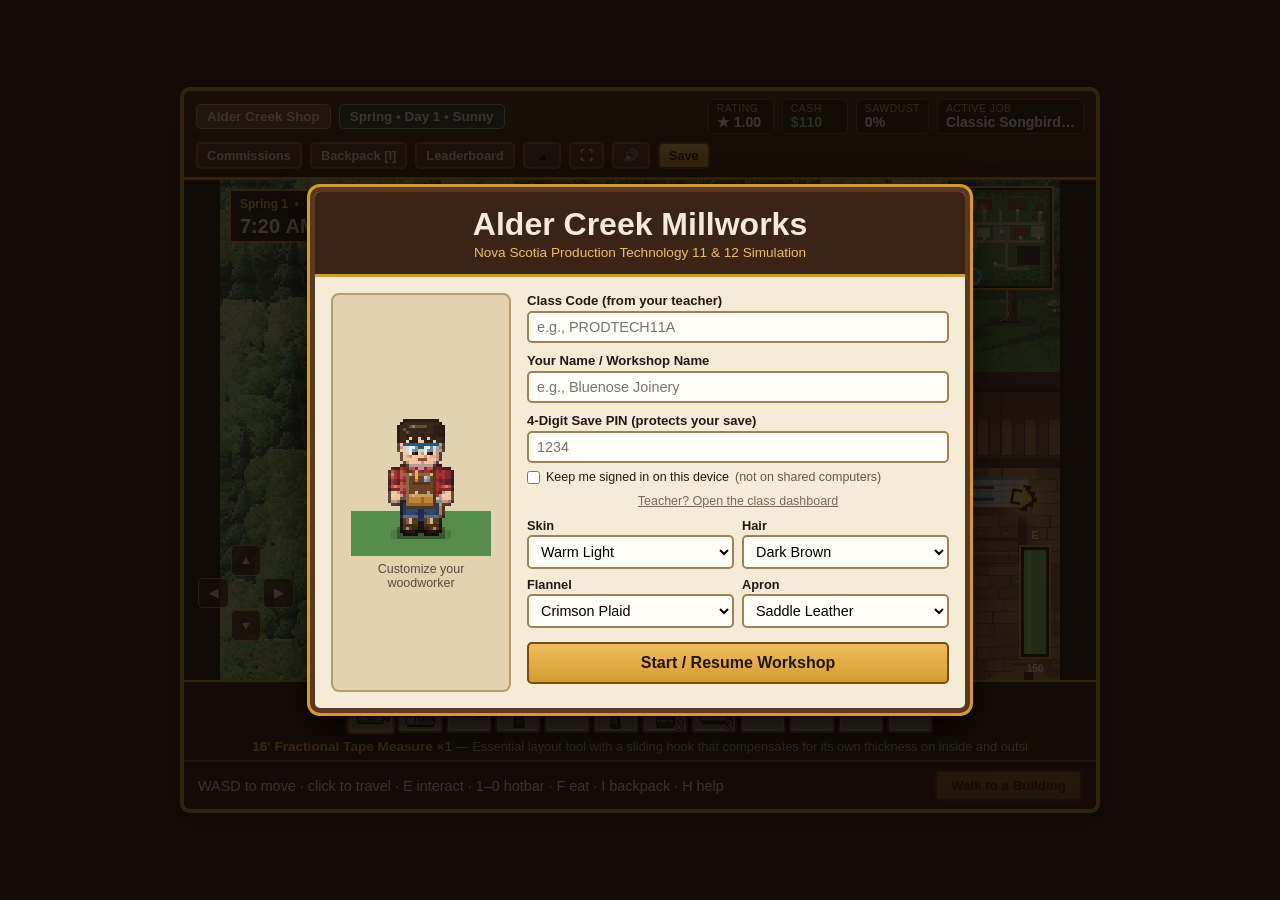
<file: index.html>
<!DOCTYPE html>
<html lang="en">
<head>
  <meta charset="UTF-8" />
  <meta name="viewport" content="width=device-width, initial-scale=1.0" />
  <title>Alder Creek Millworks — Production Tech 11 & 12</title>
  <link rel="stylesheet" href="style.css?v=41" />
</head>
<body>
  <div id="app-shell">
    <!-- Top HUD -->
    <header id="top-hud">
      <div class="hud-group">
        <span class="badge badge-wood" id="hud-shop-name">Alder Creek Shop</span>
        <span class="badge badge-season" id="hud-season">Spring • Day 1 • Sunny</span>
      </div>
      <div class="hud-group">
        <div class="hud-stat" title="Shop Reputation Rating">
          <span class="stat-label">Rating</span>
          <span class="stat-val" id="hud-stars">★ 1.00</span>
        </div>
        <div class="hud-stat" title="Available Business Cash">
          <span class="stat-label">Cash</span>
          <span class="stat-val cash-val" id="hud-cash">$110</span>
        </div>
        <div class="hud-stat" title="Sawdust Fire Hazard Level">
          <span class="stat-label">Sawdust</span>
          <span class="stat-val" id="hud-sawdust">0%</span>
        </div>
        <div class="hud-stat" title="Active Customer Commission">
          <span class="stat-label">Active Job</span>
          <span class="stat-val" id="hud-job">Songbird House</span>
        </div>
      </div>
      <div class="hud-group hud-actions">
        <button class="btn-wood btn-sm" id="btn-story">Commissions</button>
        <button class="btn-wood btn-sm" id="btn-inventory">Backpack [I]</button>
        <button class="btn-wood btn-sm" id="btn-leaderboard">Leaderboard</button>
        <button class="btn-wood btn-sm" id="btn-sound" title="Sound on / off">🔊</button>
        <button class="btn-brass btn-sm" id="btn-save">Save</button>
      </div>
    </header>

    <!-- Main Game Viewport -->
    <main id="viewport-wrap">
      <canvas id="game-canvas" width="840" height="500" tabindex="0"></canvas>

      <!-- Compact On-Screen D-Pad (Bottom-Left Backup) -->
      <div id="dpad-controls" aria-label="Movement Controls">
        <button type="button" class="dpad-btn dpad-up" data-dir="up" aria-label="Move Up">▲</button>
        <button type="button" class="dpad-btn dpad-left" data-dir="left" aria-label="Move Left">◀</button>
        <button type="button" class="dpad-btn dpad-down" data-dir="down" aria-label="Move Down">▼</button>
        <button type="button" class="dpad-btn dpad-right" data-dir="right" aria-label="Move Right">▶</button>
      </div>

      <!-- Current objective (tutorial / story) -->
      <div id="objective-bar" class="hidden"></div>

      <!-- Plant bar: pick a sapling, then click any open grass -->
      <div id="hotbar-wrap"><div id="hotbar" aria-label="Hotbar"></div><div id="info-bar"></div></div>

      <!-- Bottom Interaction Prompt -->
      <div id="interaction-banner">
        <span id="station-hint">Walk with WASD / Arrow Keys, use the D-Pad, or click anywhere to move.</span>
        <button class="btn-brass" id="btn-interact" disabled>Walk to a Building</button>
      </div>
    </main>

    <!-- Toast Notifications -->
    <div id="toast-container"></div>

    <!-- Reusable Modal Dialog -->
    <div id="modal-overlay" class="hidden">
      <div id="modal-box" class="timber-panel">
        <div class="modal-header">
          <h2 id="modal-title">Station</h2>
          <button class="btn-close" id="modal-close" aria-label="Close">✕</button>
        </div>
        <div id="modal-body"></div>
      </div>
    </div>

    <!-- Start / Character Creator & Class Login Modal -->
    <div id="creator-modal">
      <div class="timber-panel creator-panel">
        <div class="creator-header">
          <h1>Alder Creek Millworks</h1>
          <p class="subtitle">Nova Scotia Production Technology 11 & 12 Simulation</p>
        </div>

        <div class="creator-grid">
          <div class="creator-preview-col">
            <canvas id="preview-canvas" width="140" height="160"></canvas>
            <p class="hint-text">Customize your woodworker</p>
          </div>

          <div class="creator-form-col">
            <div id="recent-logins" class="recent-logins hidden" aria-label="Recent workshops on this device"></div>
            <div class="form-row">
              <label for="input-class-code">Class Code (from your teacher)</label>
              <input type="text" id="input-class-code" placeholder="e.g., PRODTECH11A" maxlength="20" />
            </div>
            <div class="form-row">
              <label for="input-shop-name">Your Name / Workshop Name</label>
              <input type="text" id="input-shop-name" placeholder="e.g., Bluenose Joinery" maxlength="24" />
            </div>
            <div class="form-row">
              <label for="input-pin">4-Digit Save PIN (protects your save)</label>
              <input type="password" id="input-pin" placeholder="1234" maxlength="4" inputmode="numeric" autocomplete="off" />
              <label class="keep-signed-in"><input type="checkbox" id="input-remember" /> Keep me signed in on this device <span class="keep-note">(not on shared computers)</span></label>
            </div>

            <p class="hint-text" style="margin:2px 0 8px"><a href="teacher.html" style="color:inherit;opacity:.8">Teacher? Open the class dashboard</a></p>

            <div class="appearance-controls">
              <div class="pick-group">
                <span>Skin</span>
                <select id="pick-skin">
                  <option value="#f3c69f">Warm Light</option>
                  <option value="#e0a97c">Tan</option>
                  <option value="#b97a56">Medium Brown</option>
                  <option value="#7a4b32">Deep Brown</option>
                  <option value="#f7d7c4">Fair</option>
                </select>
              </div>
              <div class="pick-group">
                <span>Hair</span>
                <select id="pick-hair">
                  <option value="#3b2618">Dark Brown</option>
                  <option value="#1c1c1e">Black</option>
                  <option value="#8c4a27">Auburn</option>
                  <option value="#d4a74a">Blonde</option>
                  <option value="#6e737b">Slate</option>
                </select>
              </div>
              <div class="pick-group">
                <span>Flannel</span>
                <select id="pick-shirt">
                  <option value="#a83232">Crimson Plaid</option>
                  <option value="#2e5e4e">Forest Green</option>
                  <option value="#2b4c7e">Harbor Blue</option>
                  <option value="#b5651d">Amber Ochre</option>
                </select>
              </div>
              <div class="pick-group">
                <span>Apron</span>
                <select id="pick-apron">
                  <option value="#6b4423">Saddle Leather</option>
                  <option value="#3d4852">Waxed Canvas</option>
                  <option value="#8a6d3b">Tan Duck</option>
                </select>
              </div>
            </div>

            <div class="creator-buttons">
              <button class="btn-brass btn-lg" id="btn-start-new">Start / Resume Workshop</button>
            </div>
            <p id="login-status" class="status-note"></p>
          </div>
        </div>
      </div>
    </div>
  </div>

  <!-- Modular Scripts in Dependency Order -->
  <script src="data-workshop.js?v=41"></script>
  <script src="data-tools.js?v=41"></script>
  <script src="data-lumber.js?v=41"></script>
  <script src="data-projects.js?v=41"></script>
  <script src="data-questions.js?v=41"></script>
  <script src="data-safety.js?v=41"></script>
  <script src="data-repairs.js?v=41"></script>
  <script src="data-story.js?v=41"></script>
  <script src="art-sprites.js?v=41"></script>
  <script src="art-diagrams.js?v=41"></script>
  <script src="minigames.js?v=41"></script>
  <script src="drafting.js?v=41"></script>
  <script src="art-safety.js?v=41"></script>
  <script src="safety.js?v=41"></script>
  <script src="measure.js?v=41"></script>
  <script src="story.js?v=41"></script>
  <script src="data-npcs.js?v=41"></script>
  <script src="data-foods.js?v=41"></script>
  <script src="data-interiors.js?v=41"></script>
  <script src="data-measure.js?v=41"></script>
  <script src="audio.js?v=41"></script>
  <script src="world-map.js?v=41"></script>
  <script src="art-buildings.js?v=41"></script>
  <script src="art-icons.js?v=41"></script>
  <script src="art-critters.js?v=41"></script>
  <script src="art-world.js?v=41"></script>
  <script src="art-atmosphere.js?v=41"></script>
  <script src="art-interiors.js?v=41"></script>
  <script src="world.js?v=41"></script>
  <script src="cloud-sync.js?v=41"></script>
  <script src="login-memory.js?v=41"></script>
  <script src="ui-reveal.js?v=41"></script>
  <script src="dock.js?v=41"></script>
  <script src="guide.js?v=41"></script>
  <script src="cheat.js?v=41"></script>
  <script src="calculator.js?v=41"></script>
  <script src="main.js?v=41"></script>
</body>
</html>
</file>
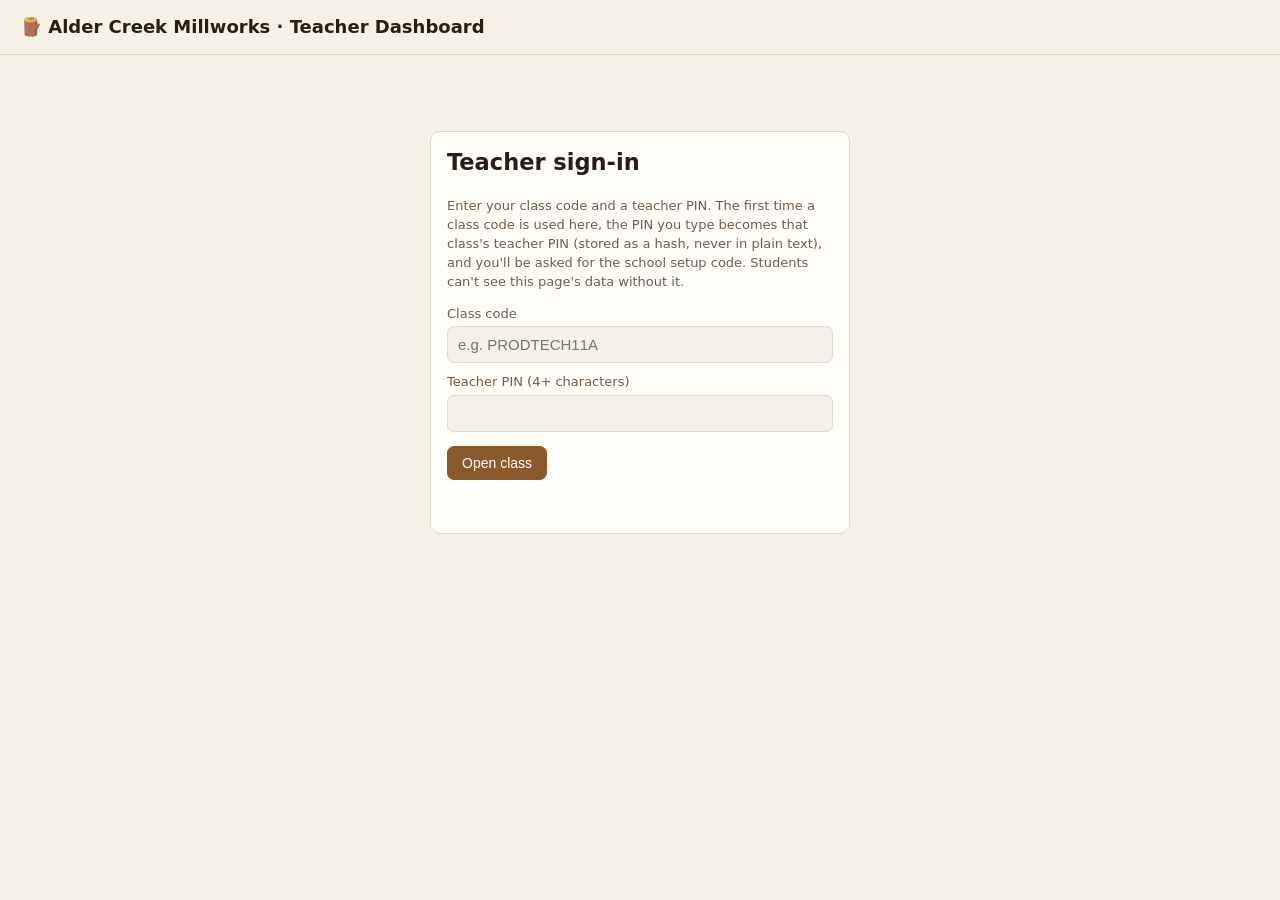
<file: teacher.html>
<!doctype html>
<html lang="en">
<head>
<meta charset="utf-8">
<meta name="viewport" content="width=device-width, initial-scale=1">
<title>Alder Creek Millworks – Teacher Dashboard</title>
<style>
  :root { --bg:#f6f1e6; --card:#fffdf7; --ink:#2a1d12; --mute:#6f5d4b; --line:#e3d8c3; --brand:#8a5a2c; --good:#2f7d46; --warn:#b7791f; --bad:#b4372b; --accent:#2b6a8f; }
  @media (prefers-color-scheme: dark) { :root { --bg:#1d1812; --card:#2a231a; --ink:#f1e8d8; --mute:#b9a78e; --line:#43392b; --brand:#e0a85c; --good:#6fcf8b; --warn:#f0b955; --bad:#ff8b7b; --accent:#7ec1e6; } }
  * { box-sizing:border-box; }
  body { margin:0; background:var(--bg); color:var(--ink); font:15px/1.45 system-ui,-apple-system,Segoe UI,Roboto,sans-serif; }
  header { padding:14px 20px; border-bottom:1px solid var(--line); display:flex; gap:12px; align-items:center; flex-wrap:wrap; }
  header h1 { font-size:18px; margin:0; flex:1; min-width:200px; }
  main { padding:16px 20px 40px; max-width:1300px; margin:0 auto; }
  .card { background:var(--card); border:1px solid var(--line); border-radius:10px; padding:14px 16px; }
  .login { max-width:420px; margin:60px auto; }
  label { display:block; font-size:13px; color:var(--mute); margin:10px 0 3px; }
  input { width:100%; padding:9px 10px; border:1px solid var(--line); border-radius:7px; background:var(--bg); color:var(--ink); font-size:15px; }
  button { padding:8px 14px; border:1px solid var(--brand); background:var(--brand); color:#fff; border-radius:7px; font-size:14px; cursor:pointer; }
  button.ghost { background:transparent; color:var(--brand); }
  button:disabled { opacity:.5; cursor:default; }
  .err { color:var(--bad); margin-top:8px; min-height:1.2em; }
  .note { color:var(--mute); font-size:13px; }
  .tiles { display:grid; grid-template-columns:repeat(auto-fit,minmax(150px,1fr)); gap:10px; margin-bottom:14px; }
  .tile .v { font-size:26px; font-weight:700; }
  .tile .l { font-size:12px; color:var(--mute); text-transform:uppercase; letter-spacing:.05em; }
  .tablewrap { overflow-x:auto; }
  table { border-collapse:collapse; width:100%; font-size:14px; }
  th, td { padding:8px 10px; border-bottom:1px solid var(--line); text-align:left; white-space:nowrap; }
  th { font-size:12px; color:var(--mute); text-transform:uppercase; letter-spacing:.04em; cursor:pointer; user-select:none; }
  th.sorted::after { content:" ▾"; }
  th.asc.sorted::after { content:" ▴"; }
  tbody tr { cursor:pointer; }
  tbody tr:hover { background:rgba(138,90,44,.08); }
  tr.sel { background:rgba(138,90,44,.14); }
  .pill { display:inline-block; padding:1px 8px; border-radius:99px; font-size:12px; border:1px solid var(--line); }
  .good { color:var(--good); } .warn { color:var(--warn); } .bad { color:var(--bad); }
  .flag { background:rgba(180,55,43,.12); color:var(--bad); border-color:var(--bad); margin-right:4px; }
  .bar { display:block; height:8px; border-radius:4px; background:var(--accent); vertical-align:middle; }
  .barbg { display:inline-block; width:70px; height:8px; border-radius:4px; background:var(--line); vertical-align:middle; margin-right:6px; overflow:hidden; }
  .detail { margin-top:14px; display:grid; grid-template-columns:repeat(auto-fit,minmax(300px,1fr)); gap:12px; }
  .detail h3 { margin:0 0 8px; font-size:15px; }
  .row { display:flex; justify-content:space-between; gap:10px; padding:3px 0; border-bottom:1px dashed var(--line); font-size:14px; }
  .toolbar { display:flex; gap:8px; align-items:center; margin-bottom:10px; flex-wrap:wrap; }
  .toolbar .sp { flex:1; }
  .hidden { display:none !important; }
</style>
</head>
<body>
<header>
  <h1>🪵 Alder Creek Millworks · Teacher Dashboard</h1>
  <span id="who" class="note"></span>
  <button class="ghost hidden" id="btn-refresh">Refresh</button>
  <button class="ghost hidden" id="btn-csv">Export class CSV</button>
  <button class="ghost hidden" id="btn-ev">Export raw events</button>
  <button class="ghost hidden" id="btn-out">Sign out</button>
</header>
<main>
  <section id="login" class="card login">
    <h2 style="margin-top:0">Teacher sign-in</h2>
    <p class="note">Enter your class code and a teacher PIN. The first time a class code is used here, the PIN you type becomes that class's teacher PIN (stored as a hash, never in plain text), and you'll be asked for the school setup code. Students can't see this page's data without it.</p>
    <label for="code">Class code</label><input id="code" maxlength="20" autocomplete="off" placeholder="e.g. PRODTECH11A">
    <label for="pin">Teacher PIN (4+ characters)</label><input id="pin" type="password" maxlength="24" autocomplete="off">
    <div id="setup-row" class="hidden"><label for="setup">School setup code (only needed to create a new class)</label><input id="setup" type="password" maxlength="60" autocomplete="off"></div>
    <div style="margin-top:14px"><button id="go">Open class</button></div>
    <div class="err" id="err"></div>
    <p class="note" id="mode"></p>
  </section>

  <section id="dash" class="hidden">
    <div class="tiles" id="tiles"></div>
    <div class="card" id="attention" style="margin-bottom:14px"></div>
    <div class="card">
      <div class="toolbar"><strong>Students</strong><span class="note" id="src"></span><span class="sp"></span><input id="filter" placeholder="Filter by name" style="max-width:220px"></div>
      <div class="tablewrap"><table id="tbl"><thead></thead><tbody></tbody></table></div>
    </div>
    <div class="detail" id="detail"></div>
    <div class="detail" id="items"></div>
  </section>
</main>

<script src="data-safety.js?v=41"></script>
<script src="data-questions.js?v=41"></script>
<script src="data-repairs.js?v=41"></script>
<script src="cloud-sync.js?v=41"></script>
<script>
(function () {
  const $ = (id) => document.getElementById(id);
  const esc = (s) => String(s == null ? "" : s).replace(/[&<>"']/g, (c) => ({ "&": "&amp;", "<": "&lt;", ">": "&gt;", '"': "&quot;", "'": "&#39;" }[c]));
  // Saves are written by student browsers, so nothing in them can be trusted to be the type it should be.
  // Every number read from a save goes through num(); text goes through esc() when rendered.
  const num = (v) => { const n = Number(v); return Number.isFinite(n) ? n : 0; };
  const own = (o, k) => Object.prototype.hasOwnProperty.call(o, k);
  const PERMITS = (window.ACM && ACM.SAFETY) || [];
  const MEASURE_TOTAL = 32, STORY_TOTAL = 5;
  let CLASS = "", students = [], sortKey = "name", sortAsc = true, selected = null, mode = "";

  // ---------- turn one saved game into the numbers a teacher cares about ----------
  function analyse(s) {
    const ev = (Array.isArray(s.events) ? s.events : []).filter((e) => e && typeof e === "object");
    const dels = ev.filter((e) => e.t === "deliver");
    const quizzes = ev.filter((e) => e.t === "quiz");
    const exams = ev.filter((e) => e.t === "exam");
    const meas = ev.filter((e) => e.t === "measure");
    const hazards = ev.filter((e) => e.t === "hazard");
    const q = { Excellent: 0, Good: 0, Fair: 0, Rough: 0 };
    dels.forEach((d) => { if (own(q, d.quality)) q[d.quality]++; });
    const half = Math.floor(dels.length / 2);
    const avg = (a) => (a.length ? a.reduce((x, d) => x + num(d.mistakes), 0) / a.length : null);
    const early = avg(dels.slice(0, Math.max(1, half))), late = dels.length >= 3 ? avg(dels.slice(half)) : null;
    const cats = Object.create(null);   // no prototype, so a category named "__proto__" is just a category
    quizzes.forEach((x) => { const k = String(x.cat); const c = cats[k] || (cats[k] = { ok: 0, n: 0 }); c.n++; if (x.ok) c.ok++; });
    const safety = s.safety && typeof s.safety === "object" ? s.safety : {};
    const permits = PERMITS.map((p) => { const r = safety[p.id] || {}; return { id: p.id, name: p.name, icon: p.icon, att: num(r.att), best: num(r.best), passed: !!r.passed }; });
    const noPermit = hazards.filter((h) => h.type === "no_permit");
    const quizOk = quizzes.filter((x) => x.ok).length;
    const measureFound = Object.keys(s.measured || {}).length;
    const builds = ev.filter((e) => e.t === "build");
    const drops = ev.filter((e) => e.t === "drop" && e.started);
    const repairIds = Object.keys((window.ACM && ACM.REPAIRS) || {});
    const done = Array.isArray(s.completedProjectIds) ? s.completedProjectIds : [];
    const repairs = repairIds.filter((id) => done.includes(id));
    const ws = s.workshop || {};
    const bays = (ws.west ? 1 : 0) + (ws.east ? 1 : 0);
    const pending = Array.isArray(s.products) ? s.products.length : 0;
    const safetyEv = ev.filter((e) => e.t === "safety");
    const lastSafety = Object.create(null);
    safetyEv.forEach((e) => { lastSafety[e.id] = e; });
    const perDay = {};
    ev.forEach((e) => { const d = num(e.d); perDay[d] = (perDay[d] || 0) + 1; });
    const dl = (s.drafting && s.drafting.lessons) || {};
    const lessonsDone = Object.values(dl).filter((x) => x && x.done).length;
    const lessonTries = Object.values(dl).reduce((x, r) => x + num(r && r.att), 0);
    const designEv = ev.filter((e) => e.t === "design");
    const planAcc = designEv.length ? designEv.reduce((x, e) => x + (num(e.total) ? num(e.ok) / num(e.total) : 0), 0) / designEv.length : null;
    const a = {
      lessonsDone, lessonTries, designs: designEv.length, planAcc,
      testMode: !!s.testMode || ev.some((e) => e.t === "test"),
      builds: builds.length, pending, repairs, repairTotal: repairIds.length, bays, safetyEv, lastSafety, quizEv: quizzes, perDay,
      name: String(s.shopName || "?"), days: num(s.dayCount), stars: num(s.stars), cash: Math.round(num(s.cash)), tier: num(s.certifiedTier) || 1,
      delivered: dels.length, q, early, late, dels,
      quizN: quizzes.length, quizOk, quizPct: quizzes.length ? quizOk / quizzes.length : null, cats,
      examsTaken: exams.length, examsPassed: exams.filter((e) => e.pass).length,
      permits, permitsPassed: permits.filter((p) => p.passed).length, permitAttempts: permits.reduce((x, p) => x + p.att, 0),
      measureOk: meas.filter((m) => m.ok).length, measureTries: meas.length, measureFound,
      story: num(s.story && s.story.stage), noPermit: noPermit.length, hazards: hazards.length,
      felled: num(s.stats && s.stats.felled), planted: num(s.stats && s.stats.planted), refused: num(s.stats && s.stats.refused), dropped: drops.length, droppedMistakes: drops.reduce((x, e) => x + num(e.mistakes), 0),
      raw: ev, updated: s._updated || null, eventCount: ev.length
    };
    a.flags = flagsFor(a);
    return a;
  }

  function flagsFor(a) {
    const f = [];
    if (a.quizN >= 10 && a.quizPct < 0.6) f.push("Low quiz accuracy");
    if (a.noPermit >= 3) f.push("Tries machines without permits");
    if (a.late != null && a.early != null && a.late > a.early + 0.5) f.push("Mistakes rising");
    if (a.pending >= 2) f.push(a.pending + " projects waiting to be handed over");
    if (a.days >= 4 && a.delivered === 0) f.push("No finished work yet");
    const stuck = a.permits.filter((p) => p.att >= 4 && !p.passed);
    if (stuck.length) f.push("Stuck on " + stuck.map((p) => p.name).join(", "));
    if (a.testMode) f.push("Used the teacher test panel (test account)");
    if (a.examsTaken >= 3 && a.examsPassed === 0) f.push("Failing certification exams");
    if (a.dropped >= 3) f.push("Often abandons builds part-way");
    return f;
  }

  // A cell that starts with = + - @ (or a tab/CR) runs as a formula in Excel/Sheets; prefix it so it stays text.
  const csvCell = (c) => { let t = String(c == null ? "" : c); if (/^[=+\-@\t\r]/.test(t)) t = "'" + t; return `"${t.replace(/"/g, '""')}"`; };
  const pct = (x) => (x == null ? "—" : Math.round(x * 100) + "%");
  const f1 = (x) => (x == null ? "—" : x.toFixed(1));
  function ago(iso) {
    if (!iso) return "—";
    const m = (Date.now() - new Date(iso).getTime()) / 60000;
    if (m < 2) return "just now"; if (m < 90) return Math.round(m) + " min ago";
    if (m < 60 * 36) return Math.round(m / 60) + " h ago"; return Math.round(m / 1440) + " d ago";
  }
  function trend(a) {
    if (a.late == null || a.early == null) return '<span class="note">too early</span>';
    const d = a.late - a.early;
    if (d < -0.3) return `<span class="good">${f1(a.early)} → ${f1(a.late)} ▼</span>`;
    if (d > 0.5) return `<span class="bad">${f1(a.early)} → ${f1(a.late)} ▲</span>`;
    return `<span class="warn">${f1(a.early)} → ${f1(a.late)} ■</span>`;
  }

  const COLS = [
    ["name", "Student", (a) => `<strong>${esc(a.name)}</strong>`, (a) => a.name.toLowerCase()],
    ["updated", "Last saved", (a) => ago(a.updated), (a) => (a.updated ? new Date(a.updated).getTime() : 0)],
    ["days", "Days", (a) => a.days, (a) => a.days],
    ["stars", "Stars", (a) => "★ " + a.stars.toFixed(2), (a) => a.stars],
    ["tier", "Tier", (a) => "T" + a.tier, (a) => a.tier],
    ["delivered", "Delivered", (a) => `${a.delivered} <span class="note">(${a.q.Excellent}E ${a.q.Good}G ${a.q.Fair}F${a.q.Rough ? " " + a.q.Rough + "R" : ""})</span>`, (a) => a.delivered],
    ["trend", "Mistakes early→recent", trend, (a) => (a.late != null && a.early != null ? a.late - a.early : 99)],
    ["quiz", "Quiz accuracy", (a) => (a.quizN ? `<span class="barbg"><span class="bar" style="width:${Math.round(a.quizPct * 70)}px"></span></span>${pct(a.quizPct)} <span class="note">(${a.quizN})</span>` : "—"), (a) => (a.quizPct == null ? -1 : a.quizPct)],
    ["permits", "Permits", (a) => `${a.permitsPassed}/${a.permits.length}`, (a) => a.permitsPassed],
    ["measure", "Measuring", (a) => `${a.measureOk}/${a.measureTries}`, (a) => a.measureOk],
    ["pending", "Built / handed over", (a) => `${a.builds} / ${a.delivered}${a.pending ? ` <span class="pill warn">${a.pending} waiting</span>` : ""}`, (a) => a.pending],
    ["repairs", "Village repairs", (a) => `${a.repairs.length}/${a.repairTotal}`, (a) => a.repairs.length],
    ["bays", "Workshop bays", (a) => `${a.bays}/2`, (a) => a.bays],
    ["draft", "Drafting", (a) => `${a.lessonsDone}/4 lessons${a.designs ? ` · ${a.designs} design${a.designs === 1 ? "" : "s"} (${pct(a.planAcc)} accurate)` : ""}`, (a) => a.lessonsDone * 100 + a.designs],
    ["story", "Story", (a) => `${a.story}/${STORY_TOTAL}`, (a) => a.story],
    ["flags", "Attention", (a) => (a.flags.length ? `<span class="pill flag">${a.flags.length}</span>` : '<span class="good">✓</span>'), (a) => a.flags.length]
  ];

  function render() {
    const n = students.length || 1;
    const mean = (f) => students.reduce((x, s) => x + f(s), 0) / n;
    const qs = students.filter((s) => s.quizPct != null);
    $("tiles").innerHTML = [
      ["Students", students.length],
      ["Avg stars", "★ " + mean((s) => s.stars).toFixed(2)],
      ["Avg quiz accuracy", qs.length ? pct(qs.reduce((x, s) => x + s.quizPct, 0) / qs.length) : "—"],
      ["Avg permits", mean((s) => s.permitsPassed).toFixed(1) + "/" + PERMITS.length],
      ["Commissions delivered", students.reduce((x, s) => x + s.delivered, 0)],
      ["Need attention", students.filter((s) => s.flags.length).length]
    ].map(([l, v]) => `<div class="card tile"><div class="v">${v}</div><div class="l">${l}</div></div>`).join("");

    const att = students.filter((s) => s.flags.length);
    $("attention").innerHTML = att.length
      ? `<strong>Worth a conversation</strong><div style="margin-top:6px">${att.map((s) => `<div class="row"><span><strong>${esc(s.name)}</strong></span><span>${s.flags.map((f) => `<span class="pill flag">${esc(f)}</span>`).join("")}</span></div>`).join("")}</div>`
      : `<strong>Worth a conversation</strong><p class="note" style="margin:6px 0 0">Nobody is flagged right now. Flags appear for low quiz accuracy, machines used without permits, rising mistakes, no finished work, or being stuck on a permit test.</p>`;

    $("tbl").querySelector("thead").innerHTML = "<tr>" + COLS.map((c) => `<th data-k="${c[0]}" class="${c[0] === sortKey ? "sorted" : ""} ${sortAsc ? "asc" : ""}">${c[1]}</th>`).join("") + "</tr>";
    const col = COLS.find((c) => c[0] === sortKey) || COLS[0];
    const fil = $("filter").value.trim().toLowerCase();
    const rows = students.filter((s) => !fil || s.name.toLowerCase().includes(fil)).sort((a, b) => {
      const x = col[3](a), y = col[3](b); return (x < y ? -1 : x > y ? 1 : 0) * (sortAsc ? 1 : -1);
    });
    $("tbl").querySelector("tbody").innerHTML = rows.map((s) => `<tr data-n="${esc(s.name)}" class="${selected === s.name ? "sel" : ""}">${COLS.map((c) => `<td>${c[2](s)}</td>`).join("")}</tr>`).join("") || `<tr><td colspan="${COLS.length}" class="note">No saved workshops for this class code yet.</td></tr>`;
    renderDetail();
    renderItems();
  }

  function itemRows(map, textOf, minN) {
    return Object.entries(map).filter(([, v]) => v.n >= minN && v.miss > 0).map(([k, v]) => ({ k, n: v.n, miss: v.miss, rate: v.miss / v.n, who: v.who }))
      .sort((a, b) => b.rate - a.rate || b.n - a.n).slice(0, 10)
      .map((r) => `<div class="row" style="align-items:flex-start"><span style="white-space:normal;max-width:78%">${esc(textOf(r.k))}</span><span class="${r.rate >= 0.5 ? "bad" : r.rate >= 0.3 ? "warn" : ""}" title="${esc([...r.who].join(", "))}">${r.miss}/${r.n} missed · ${pct(r.rate)}</span></div>`).join("") || '<span class="note">Not enough answers yet.</span>';
  }
  function renderItems() {
    const safeText = {}; PERMITS.forEach((p) => p.q.forEach((q, i) => { safeText[p.id + "#" + i] = p.name + ": " + q[0]; }));
    const sm = {};
    students.forEach((s) => s.safetyEv.forEach((e) => {
      const g = (PERMITS.find((p) => p.id === e.id) || { q: [] }).q;
      const missed = Array.isArray(e.missed) ? e.missed.map(num) : [];
      g.forEach((q, i) => {
        if (q[2]) return; // unconfirmed answer: not graded, so not counted
        const k = e.id + "#" + i, r = sm[k] || (sm[k] = { n: 0, miss: 0, who: new Set() });
        r.n++; if (missed.includes(i)) { r.miss++; r.who.add(s.name); }
      });
    }));
    const qm = Object.create(null), qText = {};
    ((window.ACM && ACM.QUESTIONS) || []).forEach((q) => { qText[q.id] = `[T${q.tier} · ${q.category}] ${q.prompt}`; });
    students.forEach((s) => s.quizEv.forEach((e) => { const r = qm[e.q] || (qm[e.q] = { n: 0, miss: 0, who: new Set() }); r.n++; if (!e.ok) { r.miss++; r.who.add(s.name); } }));
    const days = {}; students.forEach((s) => Object.entries(s.perDay).forEach(([d, c]) => { days[d] = (days[d] || 0) + c; }));
    const dk = Object.keys(days).map(Number).sort((a, b) => a - b);
    const mx = Math.max(1, ...dk.map((d) => days[d]));
    const act = dk.length ? `<svg viewBox="0 0 ${dk.length * 14 + 4} 60" width="100%" height="60" role="img" aria-label="Logged actions per game day">${dk.map((d, i) => { const h = Math.max(2, days[d] / mx * 52); return `<rect x="${2 + i * 14}" y="${58 - h}" width="11" height="${h}" rx="1.5" fill="var(--accent)"><title>Game day ${d}: ${days[d]} actions</title></rect>`; }).join("")}</svg><div class="note">Logged actions per game day, whole class</div>` : '<span class="note">No activity yet.</span>';
    const stale = students.filter((s) => !s.updated || Date.now() - new Date(s.updated).getTime() > 7 * 864e5).map((s) => esc(s.name));
    $("items").innerHTML = `
      <div class="card"><h3>Most-missed safety questions (class-wide)</h3>${itemRows(sm, (k) => safeText[k] || k, 2)}<p class="note">Hover a rate to see who missed it. Needs 2+ attempts. Questions with unconfirmed answers are excluded.</p></div>
      <div class="card"><h3>Most-missed quiz questions (class-wide)</h3>${itemRows(qm, (k) => qText[k] || k, 2)}</div>
      <div class="card"><h3>Class activity</h3>${act}<div class="row" style="margin-top:8px"><span>Not saved in 7+ days</span><span>${stale.join(", ") || "—"}</span></div></div>`;
  }

  function spark(vals) {
    if (!vals.length) return '<span class="note">No deliveries yet.</span>';
    const w = 280, h = 60, max = Math.max(3, ...vals), bw = Math.max(3, Math.min(18, (w - 4) / vals.length - 2));
    const bars = vals.map((v, i) => { const bh = Math.max(2, (v / max) * (h - 8)); const x = 2 + i * (bw + 2); const c = v === 0 ? "var(--good)" : v <= 2 ? "var(--accent)" : v <= 4 ? "var(--warn)" : "var(--bad)"; return `<rect x="${x}" y="${h - bh}" width="${bw}" height="${bh}" rx="1.5" fill="${c}"><title>Delivery ${i + 1}: ${v} mistake${v === 1 ? "" : "s"}</title></rect>`; }).join("");
    return `<svg viewBox="0 0 ${Math.max(w, 4 + vals.length * (bw + 2))} ${h}" width="100%" height="${h}" role="img" aria-label="Mistakes per delivery, oldest to newest">${bars}</svg><div class="note">Mistakes per delivery, oldest → newest (shorter is better)</div>`;
  }

  function lastMiss(s) {
    const out = Object.values(s.lastSafety).filter((e) => !e.ok && Array.isArray(e.missed) && e.missed.length).map((e) => {
      const p = PERMITS.find((x) => x.id === e.id); if (!p) return "";
      return `<div class="note" style="margin-top:6px"><strong>${esc(p.name)}</strong> last attempt (${num(e.pct)}%), missed:<br>${e.missed.map((i) => "• " + esc((p.q[num(i)] || [""])[0])).join("<br>")}</div>`;
    }).join("");
    return out ? `<div style="margin-top:8px"><strong>Still to review</strong>${out}</div>` : "";
  }
  function renderDetail() {
    const s = students.find((x) => x.name === selected);
    if (!s) { $("detail").innerHTML = '<p class="note">Select a student above to see their detail.</p>'; return; }
    const catRows = Object.entries(s.cats).sort((a, b) => a[1].ok / a[1].n - b[1].ok / b[1].n).map(([c, v]) => `<div class="row"><span>${esc(c)}</span><span class="${v.ok / v.n < 0.6 ? "bad" : ""}">${v.ok}/${v.n} · ${pct(v.ok / v.n)}</span></div>`).join("") || '<span class="note">No quiz answers yet.</span>';
    const permRows = s.permits.map((p) => `<div class="row"><span>${p.icon || ""} ${esc(p.name)}</span><span class="${p.passed ? "good" : p.att ? "warn" : "note"}">${p.passed ? "✓ passed" : p.att ? "not yet" : "not tried"} · ${p.att} attempt${p.att === 1 ? "" : "s"}${p.best ? " · best " + p.best : ""}</span></div>`).join("");
    $("detail").innerHTML = `
      <div class="card"><h3>${esc(s.name)} — work quality</h3>${spark(s.dels.map((d) => num(d.mistakes)))}
        <div class="row" style="margin-top:8px"><span>Excellent / Good / Fair / Rough</span><span>${s.q.Excellent} / ${s.q.Good} / ${s.q.Fair} / ${s.q.Rough}</span></div>
        <div class="row"><span>Commissions sent back to remake</span><span>${s.refused}</span></div>
        <div class="row"><span>Abandoned mid-build</span><span class="${s.dropped >= 3 ? "warn" : ""}">${s.dropped}${s.dropped ? ` (${s.droppedMistakes} mistake${s.droppedMistakes === 1 ? "" : "s"} on those attempts)` : ""}</span></div>
        <div class="row"><span>Machine use without a permit</span><span class="${s.noPermit ? "bad" : ""}">${s.noPermit}</span></div>
        <div class="row"><span>Certification exams passed</span><span>${s.examsPassed}/${s.examsTaken}</span></div></div>
      <div class="card"><h3>Quiz accuracy by topic (weakest first)</h3>${catRows}</div>
      <div class="card"><h3>Safety permits</h3>${permRows}${lastMiss(s)}</div>
      <div class="card"><h3>Habits &amp; story</h3>
        <div class="row"><span>Measuring &amp; squaring correct</span><span>${s.measureOk}/${s.measureTries} · ${s.measureFound}/${MEASURE_TOTAL} spots</span></div>
        <div class="row"><span>Trees felled / planted</span><span>${s.felled} / ${s.planted}</span></div>
        <div class="row"><span>Story chapter</span><span>${s.story}/${STORY_TOTAL}</span></div>
        <div class="row"><span>Projects built / handed over</span><span>${s.builds} / ${s.delivered}${s.pending ? " · " + s.pending + " waiting" : ""}</span></div>
        <div class="row"><span>Drafting lessons · designs · plan accuracy</span><span>${s.lessonsDone}/4 (${s.lessonTries} tries) · ${s.designs} · ${pct(s.planAcc)}</span></div>
        <div class="row"><span>Village repairs</span><span>${s.repairs.length}/${s.repairTotal}</span></div>
        <div class="row"><span>Workshop bays added</span><span>${s.bays}/2</span></div>
        <div class="row"><span>Game days played</span><span>${s.days}</span></div>
        <div class="row"><span>Logged events (latest 600 kept)</span><span>${s.eventCount}</span></div>
        <div style="margin-top:8px">${s.flags.map((f) => `<span class="pill flag">${esc(f)}</span>`).join("") || '<span class="good">No flags</span>'}</div></div>`;
  }

  async function load() {
    $("src").textContent = "Loading…";
    const res = await ACM.CloudSync.fetchClassSaves(CLASS);
    students = res.saves.map((sv) => { try { return analyse(sv); } catch (e) { console.warn("Skipped an unreadable save", e); return null; } }).filter(Boolean);
    mode = res.mode;
    $("src").textContent = (res.mode === "cloud" ? "Live from the class cloud" : "From saves on THIS device only") + (res.warning ? ` (${res.warning})` : "") + " · " + new Date().toLocaleTimeString();
    render();
  }

  function csv() {
    const head = ["student", "last_saved", "days", "stars", "tier", "delivered", "excellent", "good", "fair", "rough", "mistakes_early", "mistakes_recent", "quiz_answered", "quiz_correct", "permits_passed", "permit_attempts", "measure_ok", "measure_tries", "story_stage", "no_permit_events", "dropped_mid_build", "built", "pending_handover", "repairs", "bays", "draft_lessons", "designs", "plan_accuracy", "flags"];
    const rows = students.map((s) => [s.name, s.updated || "", s.days, s.stars.toFixed(2), s.tier, s.delivered, s.q.Excellent, s.q.Good, s.q.Fair, s.q.Rough, s.early == null ? "" : s.early.toFixed(2), s.late == null ? "" : s.late.toFixed(2), s.quizN, s.quizOk, s.permitsPassed, s.permitAttempts, s.measureOk, s.measureTries, s.story, s.noPermit, s.dropped, s.builds, s.pending, s.repairs.length, s.bays, s.lessonsDone, s.designs, s.planAcc == null ? "" : s.planAcc.toFixed(2), s.flags.join("; ")]);
    const text = [head, ...rows].map((r) => r.map(csvCell).join(",")).join("\n");
    const a = document.createElement("a"); a.href = URL.createObjectURL(new Blob([text], { type: "text/csv" })); a.download = `${CLASS}_class_report.csv`; a.click();
  }

  function eventsCsv() {
    const rows = [];
    students.forEach((s) => (s.raw || []).forEach((e) => { const { t, d, m, ...rest } = e; rows.push([s.name, d, m, t, JSON.stringify(rest)]); }));
    const text = [["student", "game_day", "minute", "event", "details_json"], ...rows].map((r) => r.map(csvCell).join(",")).join("\n");
    const a = document.createElement("a"); a.href = URL.createObjectURL(new Blob([text], { type: "text/csv" })); a.download = `${CLASS}_events.csv`; a.click();
  }

  async function login() {
    $("err").textContent = ""; $("go").disabled = true;
    const r = await ACM.CloudSync.teacherLogin($("code").value, $("pin").value, $("setup").value);
    $("go").disabled = false;
    if (!r.ok) {
      $("err").textContent = r.error;
      if (r.needSetupCode) { $("setup-row").classList.remove("hidden"); $("setup").focus(); }
      return;
    }
    CLASS = $("code").value.toUpperCase().trim();
    $("login").classList.add("hidden"); $("dash").classList.remove("hidden");
    ["btn-refresh", "btn-csv", "btn-ev", "btn-out"].forEach((i) => $(i).classList.remove("hidden"));
    $("who").textContent = "Class " + CLASS + (r.created ? " (teacher PIN set)" : "");
    await load();
  }

  $("go").onclick = login;
  $("pin").onkeydown = $("setup").onkeydown = (e) => { if (e.key === "Enter") login(); };
  $("btn-refresh").onclick = load;
  $("btn-csv").onclick = csv;
  $("btn-ev").onclick = eventsCsv;
  $("btn-out").onclick = () => location.reload();
  $("filter").oninput = render;
  $("tbl").addEventListener("click", (e) => {
    const th = e.target.closest("th"); if (th) { const k = th.dataset.k; if (k === sortKey) sortAsc = !sortAsc; else { sortKey = k; sortAsc = k === "name"; } render(); return; }
    const tr = e.target.closest("tbody tr"); if (tr && tr.dataset.n) { selected = tr.dataset.n; render(); }
  });
  window._dash = { analyse };
})();
</script>
</body>
</html>
</file>
<file: style.css>
:root {
  --bg-dark: #231710;
  --wood-dark: #3b2416;
  --wood-mid: #5a3822;
  --wood-light: #7c5032;
  --parchment: #f5ebd6;
  --parchment-dark: #e3d2b0;
  --brass: #d49b35;
  --brass-bright: #f0be59;
  --ink: #241811;
  --green: #3c7a47;
  --red: #b5382a;
}

* {
  box-sizing: border-box;
  margin: 0;
  padding: 0;
  user-select: none;
}

input,
select,
textarea {
  user-select: text;
  -webkit-user-select: text;
}

body {
  background: var(--bg-dark);
  color: var(--ink);
  font-family: "Trebuchet MS", "Segoe UI", sans-serif;
  display: flex;
  justify-content: center;
  align-items: center;
  min-height: 100vh;
  overflow-x: hidden;
}

#app-shell {
  width: 100%;
  max-width: 920px;
  background: var(--wood-dark);
  border: 4px solid var(--brass);
  border-radius: 10px;
  box-shadow: 0 12px 32px rgba(0, 0, 0, 0.65);
  overflow: hidden;
  position: relative;
}

/* HUD */
#top-hud {
  background: linear-gradient(180deg, #4b2e1b 0%, #341e11 100%);
  border-bottom: 3px solid var(--brass);
  padding: 8px 12px;
  display: flex;
  flex-wrap: wrap;
  justify-content: space-between;
  align-items: center;
  gap: 8px;
  color: var(--parchment);
}

.hud-group {
  display: flex;
  align-items: center;
  gap: 8px;
  flex-wrap: wrap;
}

.badge {
  padding: 4px 10px;
  border-radius: 5px;
  font-weight: bold;
  font-size: 0.84rem;
}

.badge-wood {
  background: var(--wood-light);
  border: 1px solid var(--brass);
  color: #fff8e7;
}

.badge-season {
  background: #283f32;
  border: 1px solid #74b887;
  color: #e2f8e9;
}

.hud-stat {
  background: rgba(20, 12, 7, 0.55);
  border: 1px solid #6e472b;
  border-radius: 5px;
  padding: 3px 8px;
  display: flex;
  flex-direction: column;
  min-width: 66px;
}

.stat-label {
  font-size: 0.65rem;
  text-transform: uppercase;
  color: #cbb592;
  letter-spacing: 0.5px;
}

.stat-val {
  font-size: 0.88rem;
  font-weight: bold;
  color: #fff;
}

.cash-val {
  color: #8ce08a;
}

/* Canvas Viewport */
#viewport-wrap {
  position: relative;
  background: #1b120c;
  display: flex;
  flex-direction: column;
  align-items: center;
}

#game-canvas {
  width: 100%;
  max-width: 840px;
  height: auto;
  aspect-ratio: 840 / 500;
  image-rendering: pixelated;
  cursor: pointer;
  display: block;
}

#game-canvas:focus {
  outline: none;
}

/* Compact On-Screen D-Pad */
#dpad-controls {
  position: absolute;
  left: 14px;
  bottom: 168px;
  width: 96px;
  height: 96px;
  display: grid;
  grid-template-columns: repeat(3, 1fr);
  grid-template-rows: repeat(3, 1fr);
  gap: 2px;
  z-index: 15;
  opacity: 0.82;
}

#dpad-controls:hover {
  opacity: 1;
}

.dpad-btn {
  background: rgba(44, 26, 16, 0.88);
  color: #fef3c7;
  border: 1.5px solid var(--brass);
  border-radius: 5px;
  font-size: 0.78rem;
  padding: 0;
  display: flex;
  align-items: center;
  justify-content: center;
  touch-action: none;
}

.dpad-btn:active,
.dpad-btn.pressed {
  background: var(--brass);
  color: #241509;
}

/* On narrow screens the banner below the canvas wraps to two lines; lift the D-pad so it doesn't overlap it. */
@media (max-width: 600px) {
  #dpad-controls { bottom: 200px; }
}

.dpad-up { grid-column: 2; grid-row: 1; }
.dpad-left { grid-column: 1; grid-row: 2; }
.dpad-down { grid-column: 2; grid-row: 3; }
.dpad-right { grid-column: 3; grid-row: 2; }

#interaction-banner {
  width: 100%;
  background: #2c1a10;
  border-top: 2px solid var(--wood-light);
  padding: 8px 14px;
  display: flex;
  justify-content: space-between;
  align-items: center;
  color: var(--parchment);
  font-size: 0.9rem;
}

/* Buttons */
button {
  cursor: pointer;
  font-family: inherit;
  font-weight: bold;
  border-radius: 5px;
  transition: transform 0.08s ease, filter 0.12s ease;
}

button:active:not(:disabled) {
  transform: translateY(1px);
}

button:disabled {
  opacity: 0.45;
  cursor: not-allowed;
}

.btn-wood {
  background: var(--wood-mid);
  color: var(--parchment);
  border: 2px solid #8a5c3c;
  padding: 6px 12px;
}

.btn-wood:hover:not(:disabled) {
  background: var(--wood-light);
}

.btn-brass {
  background: linear-gradient(180deg, var(--brass-bright), var(--brass));
  color: #241509;
  border: 2px solid #754c11;
  padding: 6px 14px;
}

.btn-brass:hover:not(:disabled) {
  filter: brightness(1.08);
}

.btn-green {
  background: var(--green);
  color: #fff;
  border: 2px solid #244d2b;
  padding: 6px 12px;
}

.btn-red {
  background: var(--red);
  color: #fff;
  border: 2px solid #6e1d14;
  padding: 6px 12px;
}

.btn-sm {
  padding: 4px 9px;
  font-size: 0.8rem;
}

.btn-lg {
  padding: 10px 20px;
  font-size: 1rem;
  width: 100%;
}

/* Modals */
#modal-overlay,
#creator-modal {
  position: fixed;
  inset: 0;
  background: rgba(15, 9, 5, 0.82);
  display: flex;
  justify-content: center;
  align-items: center;
  padding: 14px;
  z-index: 50;
}

.hidden {
  display: none !important;
}

.timber-panel {
  background: var(--parchment);
  border: 5px solid var(--wood-mid);
  box-shadow: 0 0 0 3px var(--brass), 0 16px 40px rgba(0, 0, 0, 0.75);
  border-radius: 10px;
  width: 100%;
  max-width: 800px;
  max-height: calc(100vh - 28px);
  max-height: calc(100dvh - 28px);
  display: flex;
  flex-direction: column;
  overflow: hidden;
}

.modal-header {
  background: var(--wood-dark);
  color: var(--parchment);
  padding: 10px 16px;
  border-bottom: 3px solid var(--brass);
  display: flex;
  justify-content: space-between;
  align-items: center;
}

.modal-header h2 {
  font-size: 1.15rem;
}

.btn-close {
  background: var(--red);
  color: #fff;
  border: 1px solid #fff;
  width: 28px;
  height: 28px;
  border-radius: 4px;
}

#modal-body {
  padding: 12px 16px;
  overflow-y: auto;
  line-height: 1.45;
}

.npc-banner {
  background: #fff7e6;
  border: 2px solid #d49b35;
  border-radius: 8px;
  padding: 10px 12px;
  margin-bottom: 12px;
  display: flex;
  justify-content: space-between;
  align-items: center;
  flex-wrap: wrap;
  gap: 8px;
}

/* Cards & Grids inside Modals */
.card-grid {
  display: grid;
  grid-template-columns: repeat(auto-fill, minmax(225px, 1fr));
  gap: 10px;
  margin-top: 10px;
}

.item-card {
  background: #fffaf0;
  border: 2px solid #c4ab7e;
  border-radius: 7px;
  padding: 10px;
  display: flex;
  flex-direction: column;
  justify-content: space-between;
  gap: 6px;
}

.item-card.owned {
  border-color: var(--green);
  background: #f1faee;
}

.item-card.locked {
  opacity: 0.65;
  background: #e6dcc8;
}

.item-title {
  font-weight: bold;
  font-size: 0.95rem;
  color: var(--wood-dark);
}

.item-meta {
  font-size: 0.8rem;
  color: #5c4938;
}

.tag {
  display: inline-block;
  font-size: 0.72rem;
  font-weight: bold;
  padding: 2px 6px;
  border-radius: 4px;
  background: var(--parchment-dark);
  border: 1px solid #b59b6d;
}

/* Minigame & Quiz Elements */
.diagram-box {
  background: #fff;
  border: 2px solid var(--wood-mid);
  border-radius: 8px;
  padding: 8px;
  margin: 10px 0;
  display: flex;
  justify-content: center;
}

.quiz-options {
  display: flex;
  flex-direction: column;
  gap: 8px;
  margin-top: 10px;
}

.quiz-opt-btn {
  text-align: left;
  background: #fffdf7;
  border: 2px solid #b89f74;
  padding: 10px 12px;
  color: var(--ink);
  font-size: 0.92rem;
}

.quiz-opt-btn:hover {
  background: #f7e8c8;
  border-color: var(--wood-dark);
}

.tape-controls {
  display: flex;
  flex-wrap: wrap;
  gap: 8px;
  align-items: center;
  justify-content: center;
  margin: 10px 0;
}

.workflow-steps {
  display: flex;
  flex-wrap: wrap;
  gap: 6px;
  margin: 10px 0;
}

.step-pill {
  padding: 5px 10px;
  border-radius: 14px;
  font-size: 0.82rem;
  font-weight: bold;
  background: var(--parchment-dark);
  border: 1px solid #9e8256;
}

.step-pill.done {
  background: var(--green);
  color: #fff;
  border-color: #214a28;
}

/* Character Creator */
.creator-panel {
  max-width: 660px;
}

.creator-header {
  background: var(--wood-dark);
  color: var(--parchment);
  padding: 14px 18px;
  border-bottom: 3px solid var(--brass);
  text-align: center;
}

.subtitle {
  font-size: 0.85rem;
  color: var(--brass-bright);
  margin-top: 2px;
}

.creator-grid {
  display: grid;
  grid-template-columns: 180px 1fr;
  gap: 16px;
  padding: 16px;
}

@media (max-width: 600px) {
  .creator-grid {
    grid-template-columns: 1fr;
  }
}

.creator-preview-col {
  background: var(--parchment-dark);
  border: 2px solid #b59b6d;
  border-radius: 8px;
  display: flex;
  flex-direction: column;
  align-items: center;
  justify-content: center;
  padding: 10px;
}

#preview-canvas {
  image-rendering: pixelated;
}

.hint-text {
  font-size: 0.78rem;
  color: #5c4938;
  margin-top: 6px;
  text-align: center;
}

.form-row {
  margin-bottom: 10px;
  display: flex;
  flex-direction: column;
  gap: 3px;
}

.form-row label {
  font-size: 0.82rem;
  font-weight: bold;
}

.form-row input,
.pick-group select {
  padding: 6px 8px;
  border: 2px solid #9e8256;
  border-radius: 5px;
  background: #fffdf8;
  font-size: 0.9rem;
}

.appearance-controls {
  display: grid;
  grid-template-columns: 1fr 1fr;
  gap: 8px;
  margin: 10px 0 14px;
}

.pick-group {
  display: flex;
  flex-direction: column;
  font-size: 0.8rem;
  font-weight: bold;
  gap: 2px;
}

/* Recent workshops on this device (quick sign-in) */
.recent-logins {
  margin-bottom: 12px;
}

.recent-logins h3 {
  font-size: 0.85rem;
  margin: 0 0 6px;
}

.recent-list {
  display: flex;
  flex-direction: column;
  gap: 6px;
}

.recent-item {
  display: flex;
  align-items: stretch;
  gap: 4px;
}

.recent-pick {
  flex: 1;
  display: flex;
  justify-content: space-between;
  align-items: center;
  gap: 8px;
  text-align: left;
  background: #fffdf8;
  color: var(--wood-dark);
  border: 2px solid #9e8256;
  padding: 7px 10px;
  min-width: 0;
}

.recent-pick:hover,
.recent-pick:focus-visible {
  border-color: var(--brass);
  background: #fff6e2;
}

.recent-pick .rp-name {
  overflow: hidden;
  text-overflow: ellipsis;
  white-space: nowrap;
}

.recent-pick .rp-meta {
  font-size: 0.72rem;
  font-weight: normal;
  color: #6b5640;
  white-space: nowrap;
}

.recent-forget {
  background: transparent;
  border: 2px solid transparent;
  color: #6b5640;
  padding: 0 8px;
  font-size: 0.9rem;
}

.recent-forget:hover {
  border-color: #9e8256;
}

.recent-or {
  font-size: 0.75rem;
  color: #6b5640;
  text-align: center;
  margin: 10px 0 0;
}

.keep-signed-in {
  display: flex;
  flex-wrap: wrap;
  align-items: center;
  gap: 6px;
  font-size: 0.78rem !important;
  font-weight: normal !important;
  margin-top: 4px;
  cursor: pointer;
}

.keep-note {
  color: #6b5640;
  white-space: nowrap;
}

.status-note {
  font-size: 0.8rem;
  color: var(--wood-dark);
  margin-top: 8px;
  text-align: center;
}

/* Tables (Leaderboard / Cut List) */
table.shop-table {
  width: 100%;
  border-collapse: collapse;
  margin-top: 8px;
  font-size: 0.88rem;
}

table.shop-table th,
table.shop-table td {
  border: 1px solid #bfa67a;
  padding: 6px 8px;
  text-align: left;
}

table.shop-table th {
  background: var(--wood-mid);
  color: var(--parchment);
}

/* Toasts */
#toast-container {
  position: fixed;
  top: 12px;
  right: 12px;
  display: flex;
  flex-direction: column;
  gap: 6px;
  z-index: 100; /* must sit above #modal-overlay / #creator-modal (z-index 50) */
  pointer-events: none;
  max-width: min(360px, calc(100vw - 24px));
}

.toast {
  background: var(--wood-dark);
  color: #fff;
  border: 2px solid var(--brass);
  padding: 8px 12px;
  border-radius: 6px;
  font-size: 0.85rem;
  box-shadow: 0 4px 12px rgba(0, 0, 0, 0.45);
  animation: fadeSlide 0.2s ease;
}

.toast.good {
  border-color: #7ae582;
}

.toast.bad {
  border-color: #ff6b6b;
}

@keyframes fadeSlide {
  from { opacity: 0; transform: translateX(12px); }
  to { opacity: 1; transform: translateX(0); }
}

/* Plant bar (sapling selector under the map) */
#plant-bar {
  width: 100%;
  background: #1f3a2a;
  border-top: 2px solid #3c7a47;
  padding: 6px 12px;
  display: flex;
  flex-wrap: wrap;
  align-items: center;
  gap: 6px;
  color: #d6f2d8;
  font-size: 0.82rem;
}
.plant-label { font-weight: bold; color: #9fe0a4; margin-right: 4px; }
.plant-empty { color: #b9d9bd; font-style: italic; }
.plant-tip { margin-left: auto; color: #9bc4a0; font-size: 0.72rem; }
.plant-chip {
  background: #2f5a3d;
  color: #eaffec;
  border: 2px solid #4f9a5c;
  padding: 3px 9px;
  font-size: 0.8rem;
}
.plant-chip:hover { background: #3a704a; }
.plant-chip.active { background: #f0be59; color: #241509; border-color: #754c11; }
#interaction-banner { gap: 10px; }
#station-hint { flex: 1; }

/* Objective bar */
#objective-bar {
  width: 100%;
  background: #3b2a12;
  border-top: 2px solid #d49b35;
  color: #ffe9b0;
  padding: 6px 12px;
  font-size: 0.85rem;
}
#objective-bar strong { color: #f0be59; }

/* NPC dialogue */
.npc-dialog { display: flex; gap: 14px; align-items: flex-start; }
.npc-portrait { background: #d7c49c; border: 3px solid #8a5c3c; border-radius: 8px; padding: 4px; flex: none; }
.npc-portrait canvas { image-rendering: pixelated; display: block; }
.speech { background: #fffaf0; border: 2px solid #c4ab7e; border-radius: 10px; padding: 10px 12px; flex: 1; line-height: 1.5; }
.hearts { font-size: 1.1rem; letter-spacing: 2px; color: #d6405a; }
.hearts .empty { color: #c9b9a0; }
.dialog-actions { display: flex; flex-wrap: wrap; gap: 8px; margin-top: 12px; }
.tut-box { background: #eef7e8; border: 2px solid #7fb069; border-radius: 8px; padding: 10px 12px; margin: 8px 0; }
.tut-row { display: flex; gap: 10px; align-items: flex-start; margin: 6px 0; }
.tut-ico { font-size: 1.3rem; width: 28px; text-align: center; flex: none; }
.job-slot { border-left: 5px solid #d49b35; }
.energy-note { font-size: 0.78rem; color: #5c4938; }

/* Hotbar + info bar */
#hotbar-wrap { width: 100%; background: #2a1c10; border-top: 2px solid #d49b35; }
#hotbar { display: flex; justify-content: center; gap: 3px; padding: 5px 6px 3px; }
.slot { position: relative; width: 46px; height: 46px; flex: none; background: #d9c08a; border: 2px solid #8a5c3c; border-radius: 4px; box-shadow: inset 0 0 0 2px #ecd9a8; cursor: pointer; padding: 0; }
.slot:hover { background: #e6cf9c; }
.slot.sel { border-color: #f0be59; box-shadow: inset 0 0 0 2px #fff0b8, 0 0 0 2px #c0392b; z-index: 1; }
.slot.held { opacity: 0.55; }
.slot canvas { position: absolute; left: 2px; top: 2px; width: 38px; height: 38px; image-rendering: pixelated; pointer-events: none; }
.slot .num { position: absolute; left: 3px; top: 0; font: bold 10px "Trebuchet MS", sans-serif; color: #6b4423; pointer-events: none; }
.slot.sel .num { color: #c0392b; }
.slot .qty { position: absolute; right: 2px; bottom: -1px; font: bold 12px "Trebuchet MS", sans-serif; color: #fff; pointer-events: none;
  text-shadow: 1px 0 #2b1d12, -1px 0 #2b1d12, 0 1px #2b1d12, 0 -1px #2b1d12; }
#info-bar { min-height: 24px; padding: 3px 12px 5px; color: #ffe9b0; font-size: 0.85rem; text-align: center; }
#info-bar strong { color: #f0be59; }
.inv-grid { display: grid; grid-template-columns: repeat(12, 48px); gap: 3px; justify-content: center; padding: 8px; background: #2a1c10; border-radius: 8px; }
.inv-grid .slot { width: 48px; height: 48px; }
.inv-grid .slot canvas { width: 40px; height: 40px; }
.inv-info { margin-top: 8px; padding: 8px 12px; background: #3b2a12; color: #ffe9b0; border-radius: 6px; height: 132px; overflow-y: auto; box-sizing: border-box; }
#blackout { position: fixed; inset: 0; background: #000; opacity: 0; pointer-events: none; z-index: 400; transition: opacity 1s ease; display: flex; align-items: center; justify-content: center; color: #d9c08a; font-size: 1.3rem; text-align: center; padding: 20px; }
#blackout.on { opacity: 1; pointer-events: auto; }
.inv-info strong { color: #f0be59; }
.inv-tabs { display: flex; gap: 6px; margin-bottom: 8px; }
.inv-tabs button.active { background: #f0be59; color: #241509; }
.keycap { display: inline-block; min-width: 22px; padding: 1px 6px; margin: 0 2px; border: 2px solid #8a5c3c; border-bottom-width: 4px; border-radius: 5px; background: #f6ecd0; font: bold 12px "Trebuchet MS", sans-serif; text-align: center; }
.ctl-table td { padding: 5px 8px; vertical-align: middle; }
@media (max-width: 760px) { .inv-grid { grid-template-columns: repeat(6, 48px); } .slot { width: 36px; height: 36px; } .slot canvas { width: 28px; height: 28px; } }

/* fraction calculator */
#calc-toggle { display: none; position: fixed; right: 14px; bottom: 14px; z-index: 210; background: #e8b84a; color: #2b1d10; border: 2px solid #6b4423; border-radius: 8px; padding: 8px 12px; font-weight: 700; cursor: pointer; }
#calc-toggle.show { display: block; }
#calc-panel { display: none; position: fixed; right: 14px; bottom: 62px; z-index: 210; width: 250px; background: #3b2a12; color: #ffe9b0; border: 2px solid #d49b35; border-radius: 10px; padding: 10px; box-shadow: 0 8px 24px rgba(0,0,0,.6); }
#calc-panel.open { display: block; }
#calc-panel .calc-head { display: flex; justify-content: space-between; align-items: center; margin-bottom: 6px; }
#calc-panel .calc-x { background: transparent; border: 0; color: #ffe9b0; font-size: 20px; cursor: pointer; }
#calc-panel .calc-screen { background: #14100a; border-radius: 6px; padding: 6px 8px; text-align: right; min-height: 74px; }
#calc-panel .calc-expr { font-size: 12px; color: #b9a47a; min-height: 16px; overflow: hidden; white-space: nowrap; }
#calc-panel .calc-main { font-size: 26px; font-weight: 700; color: #fff3b8; min-height: 34px; overflow: hidden; white-space: nowrap; }
#calc-panel .calc-dec { font-size: 12px; color: #9fd1a6; min-height: 16px; }
#calc-panel .calc-keys { display: grid; grid-template-columns: repeat(4, 1fr); gap: 5px; margin-top: 8px; }
#calc-panel .calc-keys button { padding: 9px 0; font-size: 18px; border-radius: 6px; border: 1px solid #6b4423; background: #5a3d24; color: #ffe9b0; cursor: pointer; }
#calc-panel .calc-keys button.op { background: #8a5a2c; }
#calc-panel .calc-keys button.wide { grid-column: span 4; font-size: 14px; }
#calc-panel .calc-keys button:hover { filter: brightness(1.2); }
#calc-panel .calc-help { font-size: 11px; color: #b9a47a; margin: 8px 0 0; }

/* progressive reveal tabs */
.rv-tabs { display: flex; gap: 6px; margin: 10px 0 8px; flex-wrap: wrap; }
.rv-tab { background: #5a3d24; color: #ffe9b0; border: 1px solid #6b4423; border-radius: 6px 6px 0 0; padding: 6px 12px; cursor: pointer; font-weight: 600; }
.rv-tab.on { background: #e8b84a; color: #2b1d10; }
.rv-n { display: inline-block; min-width: 18px; padding: 0 5px; margin-left: 4px; border-radius: 9px; background: rgba(0,0,0,.25); font-size: .75rem; text-align: center; }
.rv-pane[hidden] { display: none; }

/* Fit questions, pictures and answers on one screen (round 2x) */
.diagram-box { margin: 6px 0; padding: 6px; }
.diagram-box canvas, #modal-body canvas { max-width: 100%; height: auto; }
.diagram-box canvas { max-height: 30vh; width: auto; }
.quiz-options { display: grid; grid-template-columns: 1fr; gap: 6px; margin-top: 8px; }
@media (min-width: 620px) { .quiz-options { grid-template-columns: 1fr 1fr; } }
.quiz-opt-btn { padding: 8px 10px; font-size: 0.9rem; line-height: 1.3; }
#sf-art { max-height: 32vh; width: auto !important; }
@media (max-height: 820px) {
  #modal-body { padding: 10px 14px; line-height: 1.3; }
  .diagram-box canvas { max-height: 24vh; }
  #sf-art { max-height: 26vh; }
  .quiz-opt-btn { padding: 6px 9px; font-size: 0.85rem; }
  .item-card { padding: 8px 10px; }
  .dialog-actions { margin-top: 8px; }
}
@media (max-height: 640px) {
  .diagram-box canvas { max-height: 20vh; }
  #sf-art { max-height: 20vh; }
}

/* ---- mission card, bulletin, phone, full screen (round 3a) ---- */
#bulletin { position: absolute; left: 50%; top: 10px; transform: translateX(-50%); width: min(440px, 92%); background: #f3e6c4; color: #3a2616; border: 3px solid #6b4a2c; border-radius: 4px; padding: 8px 12px; z-index: 8; box-shadow: 0 6px 18px rgba(0,0,0,0.5); animation: blIn 0.45s ease-out; text-align: left; }
#bulletin.out { opacity: 0; transition: opacity 0.4s; }
#bulletin .bl-head { font-weight: bold; display: flex; justify-content: space-between; border-bottom: 1px dashed #6b4a2c; padding-bottom: 3px; margin-bottom: 4px; }
#bulletin .bl-head span { font-weight: normal; font-size: 0.8rem; }
#bulletin .bl-body { font-size: 0.88rem; margin-bottom: 6px; }
@keyframes blIn { from { transform: translate(-50%, -30px); opacity: 0; } to { transform: translate(-50%, 0); opacity: 1; } }
#phone-badge { background: #c0392b; color: #fff; border-radius: 9px; font-size: 0.65rem; padding: 0 5px; margin-left: 3px; vertical-align: top; }
#phone-badge.hidden { display: none; }
#btn-phone.ring { animation: ring 0.9s ease-in-out infinite; }
@keyframes ring { 0%, 100% { transform: rotate(0); } 20% { transform: rotate(-12deg); } 40% { transform: rotate(10deg); } 60% { transform: rotate(-6deg); } }
.ph-list { display: flex; flex-direction: column; gap: 6px; max-height: 46vh; overflow-y: auto; }
.ph-msg { background: #e8dcc0; border-radius: 12px 12px 12px 3px; padding: 6px 10px; color: #3a2616; max-width: 92%; }
.ph-msg.new { background: #fff3c4; border: 1px solid #d9b34a; }
.ph-from { font-weight: bold; font-size: 0.8rem; } .ph-from span { font-weight: normal; opacity: 0.65; margin-left: 6px; }
.ph-text { font-size: 0.9rem; }
body.fs { background: #120b07; }
body.fs #app-shell { max-width: min(100vw, calc((100vh - 300px) * 1.68)); border-radius: 0; border-width: 2px; }
body.fs #game-canvas { max-width: none; }
</file>
